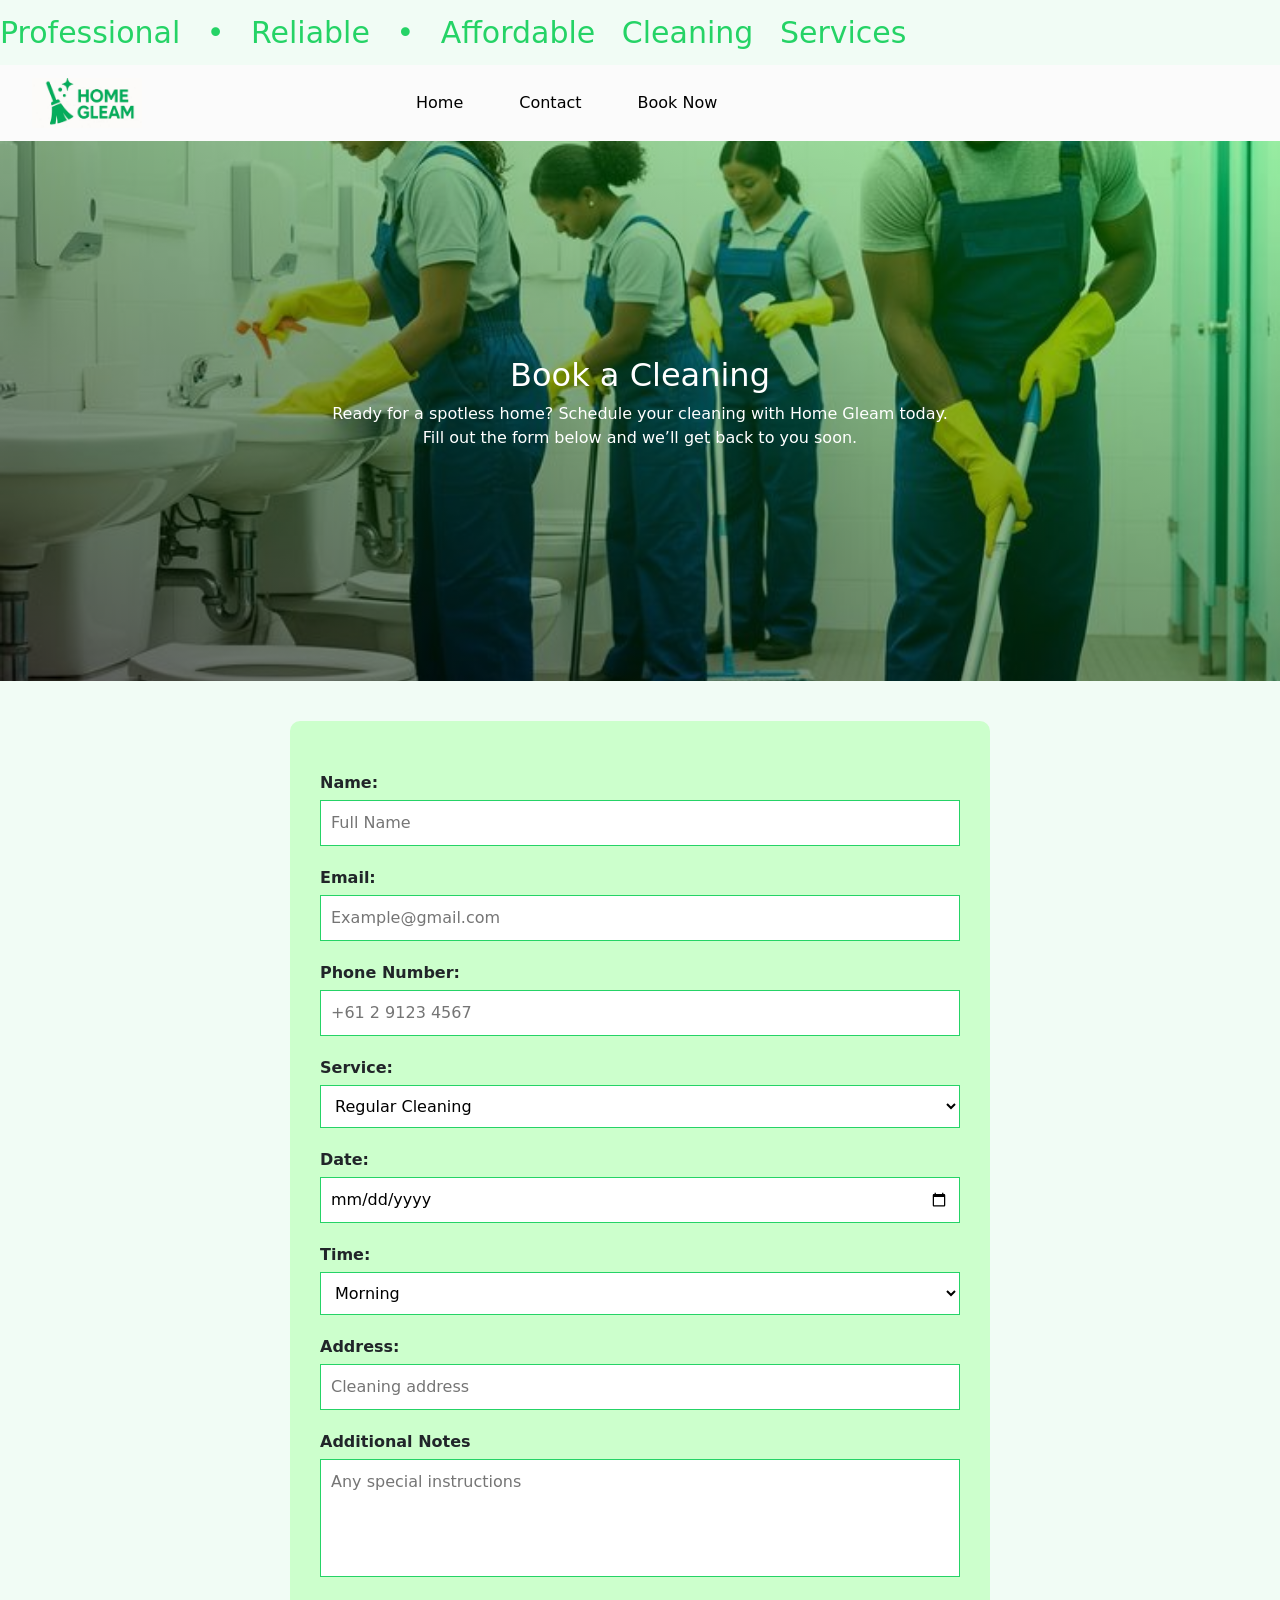
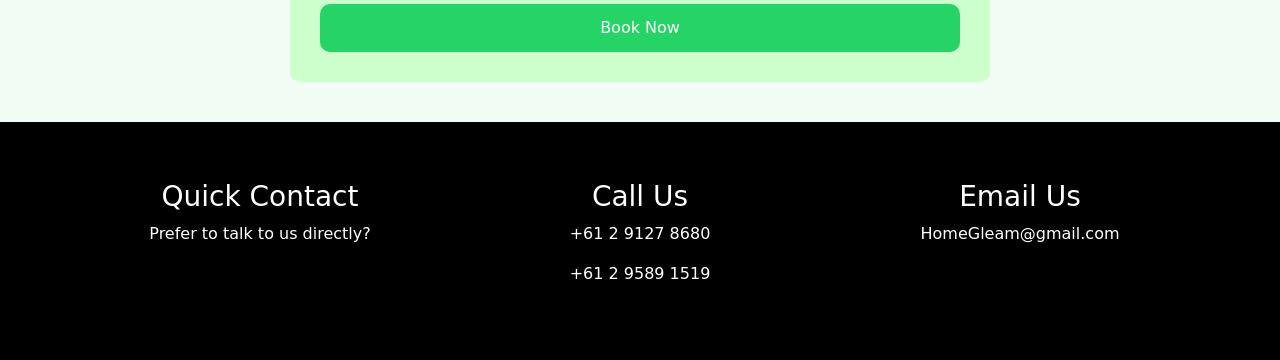
<file: booking.html>
<!DOCTYPE html>
<html lang="en">

<head>
    <meta charset="UTF-8">
    <meta name="viewport" content="width=device-width, initial-scale=1.0">
    <title>HomeGleam Booking</title>

       <!-- Open Graph Meta Tags -->
    <meta property="og:title" content="homegleam.vercel.app">
    <meta property="og:type" content="website">
    <meta property="og:url" content="https://homegleam.vercel.app/">
    <meta property="og:image" content="https://homegleam.vercel.app/photos/home1.jpg">
    <meta property="og:description" content="Professional, reliable, and affordable home cleaning services.">

    <link href="https://cdn.jsdelivr.net/npm/bootstrap@5.3.8/dist/css/bootstrap.min.css" rel="stylesheet">

    <link rel="stylesheet" href="book.css">

    <link rel="shortcut icon" href="home1.ico" type="image/x-icon">
</head>

<body>

<!-- SCROLL TEXT (REPLACES MARQUEE) -->
<div class="scrol-ma">
    <p class="scrol">Professional • Reliable • Affordable Cleaning Services</p>
</div>

<!-- NAVBAR -->
<nav class="navbar navbar-expand-lg">
    <div class="container-fluid">

        <a class="navbar-brand" href="index.html">
            <img src="../photos/home1.jpg" alt="logo">
        </a>

        <button class="navbar-toggler" type="button" data-bs-toggle="collapse" data-bs-target="#navbarNav">
            <span class="navbar-toggler-icon"></span>
        </button>

        <div class="collapse navbar-collapse" id="navbarNav">

            <ul class="navbar-nav ">

                <li class="nav-item">
                    <a class="nav-link" href="index.html">Home</a>
                </li>

                <li class="nav-item">
                    <a class="nav-link" href="index.html#Contact">Contact</a>
                </li>

                <li class="nav-item">
                    <a class="nav-link active" href="#Book">Book Now</a>
                </li>

            </ul>

        </div>

    </div>
</nav>

<!-- HERO / HEADER -->
<section id="Book">

    <div class="book1">
        <h2>Book a Cleaning</h2>
        <p>
            Ready for a spotless home? Schedule your cleaning with Home Gleam today.
            <br>
            Fill out the form below and we’ll get back to you soon.
        </p>
    </div>

    <!-- FORM -->
    <div class="main">

        <form>

            <div class="form1">
                <label>Name:</label>
                <input type="text" placeholder="Full Name" required>
            </div>

            <div class="form2">
                <label>Email:</label>
                <input type="email" placeholder="Example@gmail.com" required>
            </div>

            <div class="form3">
                <label>Phone Number:</label>
                <input type="tel" placeholder="+61 2 9123 4567" required>
            </div>

            <div class="form4">
                <label>Service:</label>
                <select required>
                    <option>Regular Cleaning</option>
                    <option>Office Cleaning</option>
                    <option>Move In/Out Cleaning</option>
                    <option>Bathroom & Kitchen Cleaning</option>
                    <option>Window & Glass Cleaning</option>
                    <option>Deep Cleaning</option>
                </select>
            </div>

            <div class="form5">
                <label>Date:</label>
                <input type="date" required>
            </div>

            <div class="form6">
                <label>Time:</label>
                <select required>
                    <option>Morning</option>
                    <option>Afternoon</option>
                    <option>Evening</option>
                </select>
            </div>

            <div class="form7">
                <label>Address:</label>
                <input type="text" placeholder="Cleaning address">
            </div>

            <div class="form8">
                <label>Additional Notes</label>
                <textarea rows="4" placeholder="Any special instructions"></textarea>
            </div>

            <button type="submit">Book Now</button>

        </form>

    </div>

</section>

<!-- CONTACT -->
<section id="Contact">

    <div class="container text-center my-5">

        <div class="row">

            <div class="col-lg-4">
                <h3>Quick Contact</h3>
                <p>Prefer to talk to us directly?</p>
            </div>

            <div class="col-lg-4">
                <h3>Call Us</h3>
                <p><a href="tel:+611234567890">+61 2 9127 8680</a></p>
                <p><a href="tel:+619876543210">+61 2 9589 1519</a></p>
            </div>

            <div class="col-lg-4">
                <h3>Email Us</h3>
                <p><a href="mailto:HomeGleam@gmail.com">HomeGleam@gmail.com</a></p>
            </div>

        </div>

    </div>

</section>

<script src="https://cdn.jsdelivr.net/npm/bootstrap@5.3.8/dist/js/bootstrap.bundle.min.js"></script>

</body>
</html>
</file>
<file: book.css>
body {
    margin: 0;
    padding: 0;
    background-color: #25d36610;
}

/* SCROLL TEXT (replaces marquee) */
.scrol-ma {
    overflow: hidden;
}

.scrol {
    color: #25d366;
    font-size: 30px;
    margin: 10px 0;
    word-spacing: 17px;
    white-space: nowrap;
    display: inline-block;
    animation: scrol 20s linear infinite;
}

@keyframes scrol {
    from {
        transform: translateX(100%);
    }
    to {
        transform: translateX(-100%);
    }
}

/* NAVBAR */
.navbar {
    background-color: #fbfbfb;
}

.navbar-nav {
    margin-left: 250px;
}

.nav-link {
    margin-right: 40px;
    color: #000 !important;
    position: relative;
}

.nav-link::after {
    content: '';
    position: absolute;
    left: 0;
    bottom: -8px;
    height: 4px;
    width: 0;
    transition: 0.9s ease;
    border-radius: 8px;
    background-color: #25d366;
}

.nav-link:hover:after {
    width: 65px;
}

.navbar-brand {
    margin-left: 20px;
}

.navbar-brand img {
    width: 110px;
    height: 50px;
    object-fit: cover;
}

/* HERO SECTION */
.book1 {
    text-align: center;
    padding: 40px 20px;
    color: #fff;
    background: linear-gradient(
        to top right,
        rgba(0, 0, 0, 0.6),
        rgba(0, 250, 0, 0.3)
    ),
    url(../photos/ma.jpg);
    background-position: center;
    background-size: cover;
    background-repeat: no-repeat;
    min-height: 60vh;
    display: flex;
    justify-content: center;
    align-items: center;
    flex-direction: column;
}

.book1 h2 {
    color: #fff;
}

/* FORM SECTION */
.main {
    padding: 40px 15px;
    text-align: center;
}

/* FORM BOX */
form {
    background-color: #ccffcc;
    padding: 30px;
    width: 100%;
    max-width: 700px;
    margin: auto;
    border-radius: 10px;
}

/* INPUT GROUPS */
.form1,
.form2,
.form3,
.form4,
.form5,
.form6,
.form7,
.form8 {
    margin: 20px 0;
    text-align: left;
}

label {
    display: block;
    margin-bottom: 5px;
    font-weight: bold;
}

/* INPUTS */
input,
select,
textarea {
    width: 100%;
    padding: 10px;
    border: 1px solid #25d366;
    outline: none;
    background: #fff;
}

input:focus,
select:focus,
textarea:focus {
    border: 2px solid #25d366;
}

/* TEXTAREA FIX */
textarea {
    resize: none;
}

/* BUTTON */
form button {
    width: 100%;
    padding: 12px;
    border: none;
    background: #25d366;
    color: #fff;
    border-radius: 10px;
    cursor: pointer;
}

/* CONTACT SECTION */
#Contact a{
    padding: 40px 20px;
}

#Contact a {
    text-decoration: none;
   color: #fff;
}

#Contact{
    color: #fff;
    background-color: #000;
    padding: 10px 0;
    text-align: left;
}


@media (max-width: 576px) {

    .scrol {
        font-size: 18px;
        word-spacing: 10px;
    }

    .book1 {
        padding: 30px 15px;
        min-height: 50vh;
    }

    form {
        padding: 20px;
    }

    .navbar-nav {
        margin-left: 0;
    }

    .nav-link {
        margin: 10px 0;
    }

    form {
        padding: 20px;
    }

    input,
    select,
    textarea {
        font-size: 14px;
    }

    form button {
        width: 100%;
    }
}
/*  */
@media (min-width: 768px) and (max-width: 991px) {

    .book1 {
        padding: 50px 30px;
    }

    form {
        max-width: 650px;
    }

    .navbar-nav {
        margin-left: 0;
        text-align: center;
    }

    .nav-link {
        margin-right: 20px;
    }
}
</file>
